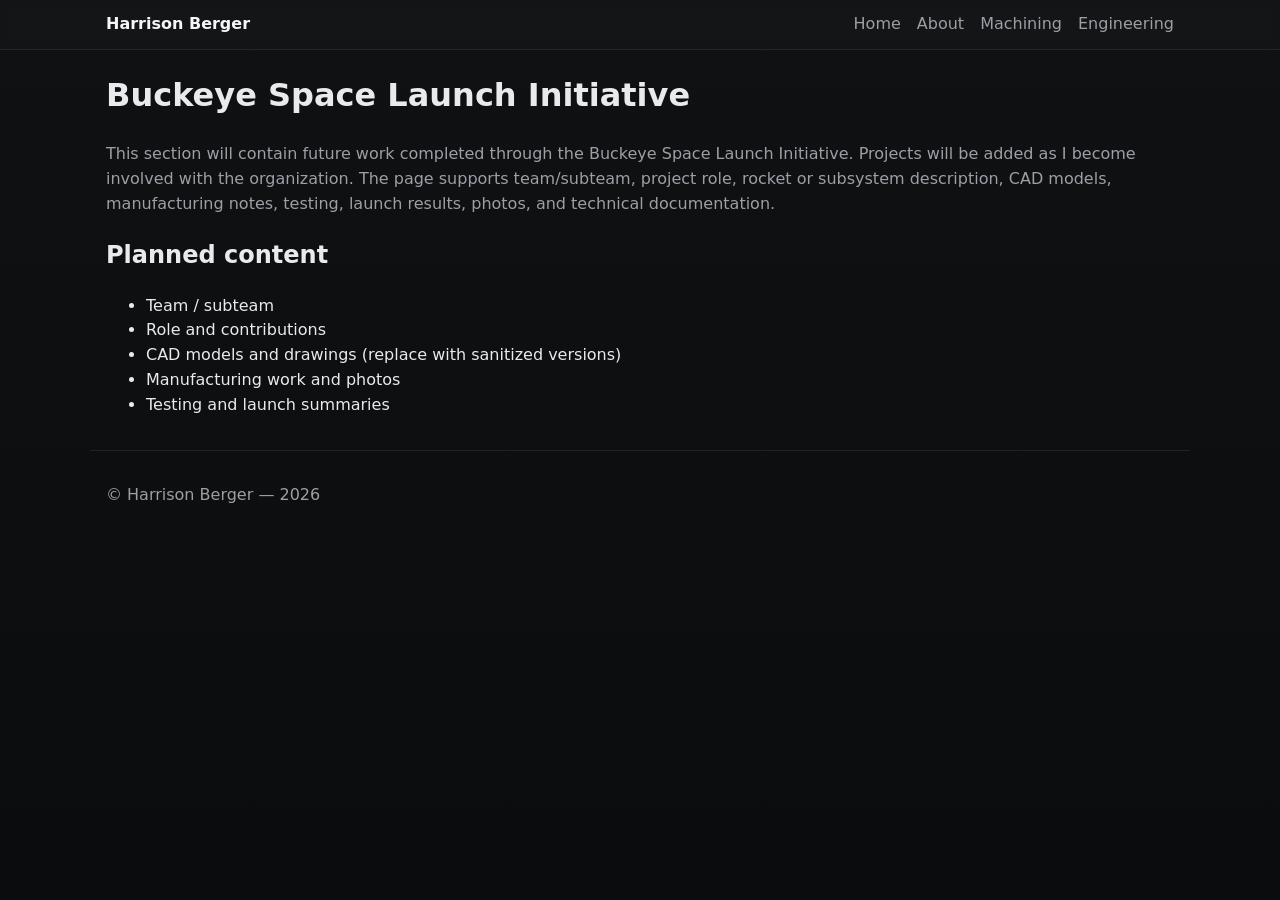
<file: projects/buckeye/index.html>
<!doctype html>
<!-- Buckeye Space Launch Initiative page reserved for future project content. -->
<html lang="en">
<head>
  <meta charset="utf-8">
  <meta name="viewport" content="width=device-width,initial-scale=1">
  <title>Buckeye Space Launch Initiative — Harrison Berger</title>
  <link rel="stylesheet" href="../../assets/css/style.css">
</head>
<body>
  <!-- Keyboard users can bypass the repeated navigation. -->
  <a class="skip-link" href="#main">Skip to content</a>
  <header class="site-header">
    <div class="container">
      <div class="brand"><a href="../../index.html">Harrison Berger</a></div>
      <nav id="site-nav" aria-label="Main navigation">
        <ul>
        <li><a href="../../index.html">Home</a></li>
        <li><a href="../../about.html">About</a></li>
        <li><a href="../machining.html">Machining</a></li>
        <li><a href="../engineering.html">Engineering</a></li>
        </ul>
      </nav>
      <button id="nav-toggle" type="button" aria-expanded="false" aria-controls="site-nav">Menu</button>
    </div>
  </header>

  <main id="main" class="container">
    <h1>Buckeye Space Launch Initiative</h1>
    <p class="intro">This section will contain future work completed through the Buckeye Space Launch Initiative. Projects will be added as I become involved with the organization. The page supports team/subteam, project role, rocket or subsystem description, CAD models, manufacturing notes, testing, launch results, photos, and technical documentation.</p>

    <section class="bsli-note">
      <h2>Planned content</h2>
      <ul>
        <li>Team / subteam</li>
        <li>Role and contributions</li>
        <li>CAD models and drawings (replace with sanitized versions)</li>
        <li>Manufacturing work and photos</li>
        <li>Testing and launch summaries</li>
      </ul>
    </section>

  </main>
  <footer class="site-footer container">
    <p>&copy; Harrison Berger — <span id="year-5"></span></p>
  </footer>
  <script src="../../assets/js/main.js"></script>
</body>
</html>
</file>
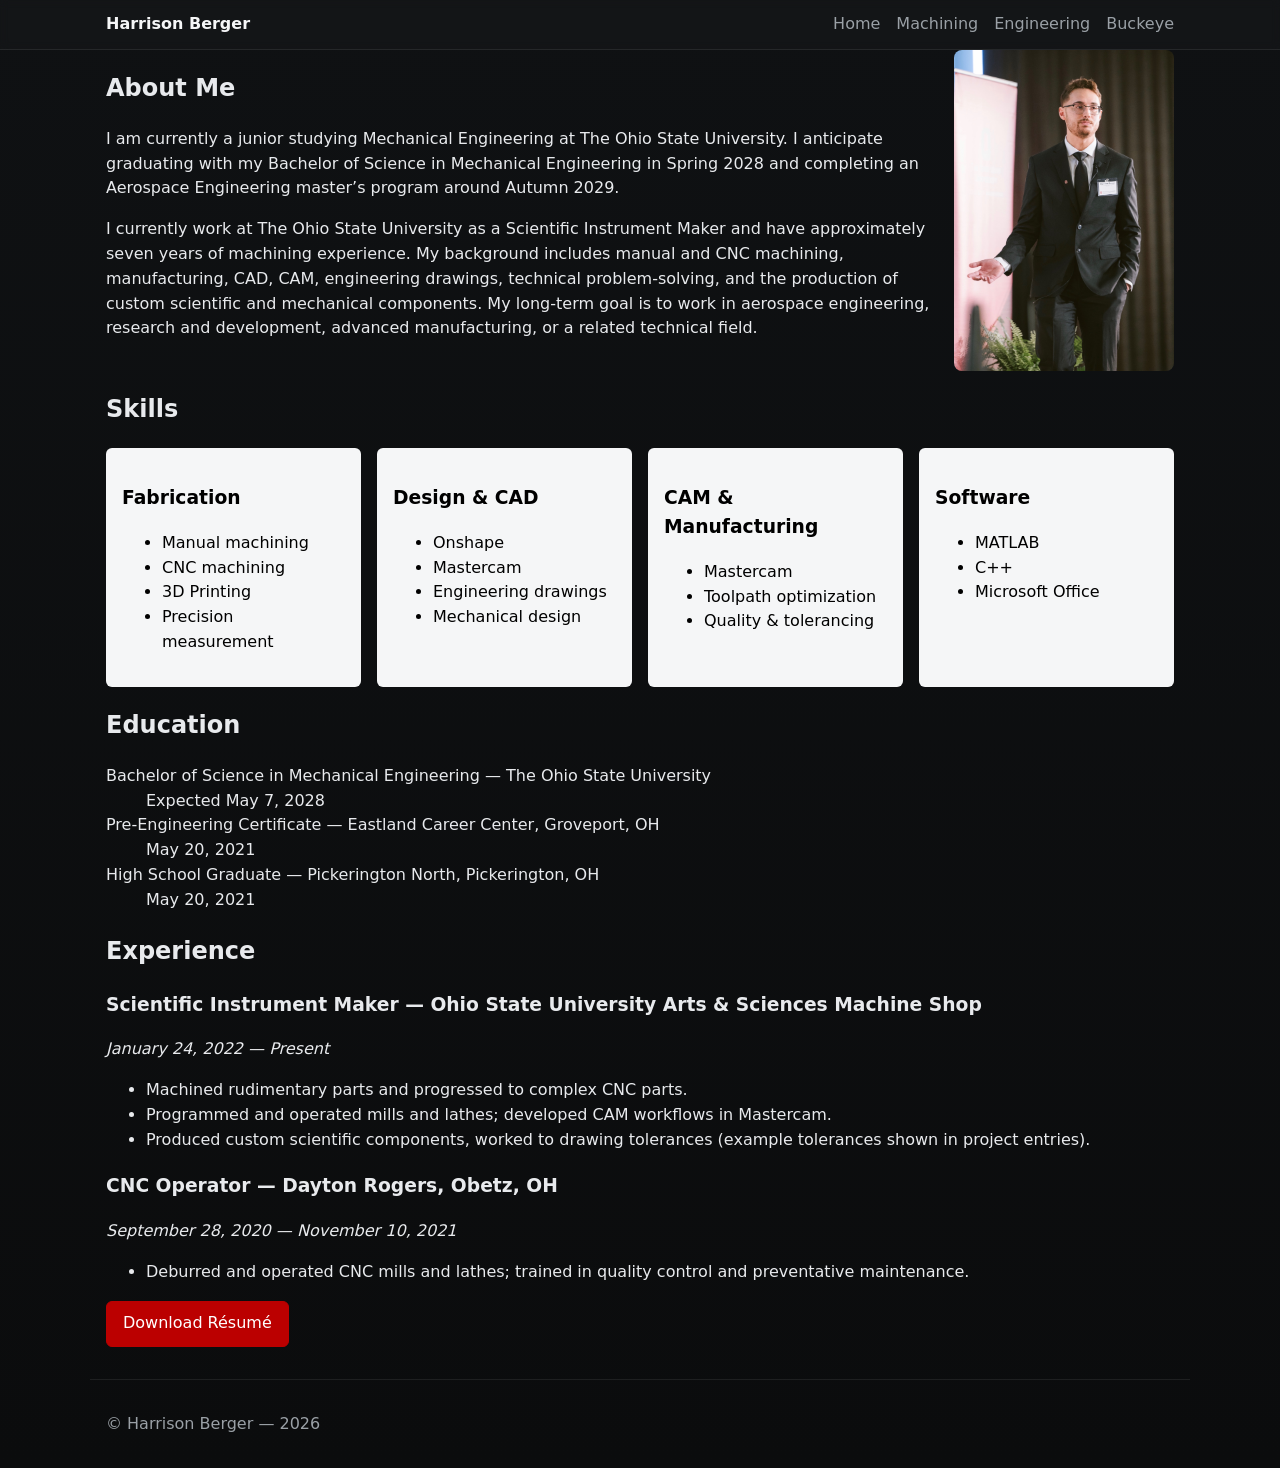
<file: about.html>
<!doctype html>
<!-- About page: biography, skills, education, experience, and resume link. -->
<html lang="en">
<head>
  <meta charset="utf-8">
  <meta name="viewport" content="width=device-width, initial-scale=1">
  <title>About — Harrison Berger</title>
  <link rel="stylesheet" href="assets/css/style.css">
</head>
<body>
  <!-- Keyboard users can bypass the repeated navigation. -->
  <a class="skip-link" href="#main">Skip to content</a>
  <header class="site-header">
    <div class="container">
      <div class="brand"><a href="index.html">Harrison Berger</a></div>
      <nav id="site-nav" aria-label="Main navigation">
        <ul>
          <li><a href="index.html">Home</a></li>
          <li><a href="projects/machining.html">Machining</a></li>
          <li><a href="projects/engineering.html">Engineering</a></li>
          <li><a href="projects/buckeye/index.html">Buckeye</a></li>
        </ul>
      </nav>
      <button id="nav-toggle" type="button" aria-expanded="false" aria-controls="site-nav">Menu</button>
    </div>
  </header>
  <main id="main" class="container about-page">
    <section class="about-intro">
      <div class="about-grid">
        <div>
          <h1>About Me</h1>
          <p>I am currently a junior studying Mechanical Engineering at The Ohio State University. I anticipate graduating with my Bachelor of Science in Mechanical Engineering in Spring 2028 and completing an Aerospace Engineering master’s program around Autumn 2029.</p>
          <p>I currently work at The Ohio State University as a Scientific Instrument Maker and have approximately seven years of machining experience. My background includes manual and CNC machining, manufacturing, CAD, CAM, engineering drawings, technical problem-solving, and the production of custom scientific and mechanical components. My long-term goal is to work in aerospace engineering, research and development, advanced manufacturing, or a related technical field.</p>
        </div>
        <aside class="headshot">
          <img src="assets/images/Outlook_Profile_Picture.jpeg" alt="Portrait of Harrison Berger" />
        </aside>
      </div>
    </section>

    <section class="skills">
      <h2>Skills</h2>
      <div class="skills-grid">
        <div class="skill-card"><h3>Fabrication</h3><ul><li>Manual machining</li><li>CNC machining</li><li>3D Printing</li><li>Precision measurement</li></ul></div>
        <div class="skill-card"><h3>Design & CAD</h3><ul><li>Onshape</li><li>Mastercam</li><li>Engineering drawings</li><li>Mechanical design</li></ul></div>
        <div class="skill-card"><h3>CAM & Manufacturing</h3><ul><li>Mastercam</li><li>Toolpath optimization</li><li>Quality & tolerancing</li></ul></div>
        <div class="skill-card"><h3>Software</h3><ul><li>MATLAB</li><li>C++</li><li>Microsoft Office</li></ul></div>
      </div>
    </section>

    <section class="education">
      <h2>Education</h2>
      <dl>
        <dt>Bachelor of Science in Mechanical Engineering — The Ohio State University</dt>
        <dd>Expected May 7, 2028</dd>

        <dt>Pre-Engineering Certificate — Eastland Career Center, Groveport, OH</dt>
        <dd>May 20, 2021</dd>

        <dt>High School Graduate — Pickerington North, Pickerington, OH</dt>
        <dd>May 20, 2021</dd>
      </dl>
    </section>

    <section class="experience">
      <h2>Experience</h2>
      <article>
        <h3>Scientific Instrument Maker — Ohio State University Arts & Sciences Machine Shop</h3>
        <p><em>January 24, 2022 — Present</em></p>
        <ul>
          <li>Machined rudimentary parts and progressed to complex CNC parts.</li>
          <li>Programmed and operated mills and lathes; developed CAM workflows in Mastercam.</li>
          <li>Produced custom scientific components, worked to drawing tolerances (example tolerances shown in project entries).</li>
        </ul>
      </article>

      <article>
        <h3>CNC Operator — Dayton Rogers, Obetz, OH</h3>
        <p><em>September 28, 2020 — November 10, 2021</em></p>
        <ul>
          <li>Deburred and operated CNC mills and lathes; trained in quality control and preventative maintenance.</li>
        </ul>
      </article>
    </section>

    <section class="download-resume">
      <a class="btn primary" href="assets/images/Resume_Harrison_Berger.pdf" download>Download Résumé</a>
    </section>

  </main>
  <footer class="site-footer container">
    <p>&copy; Harrison Berger — <span id="year-2"></span></p>
  </footer>
  <script src="assets/js/main.js"></script>
</body>
</html>
</file>
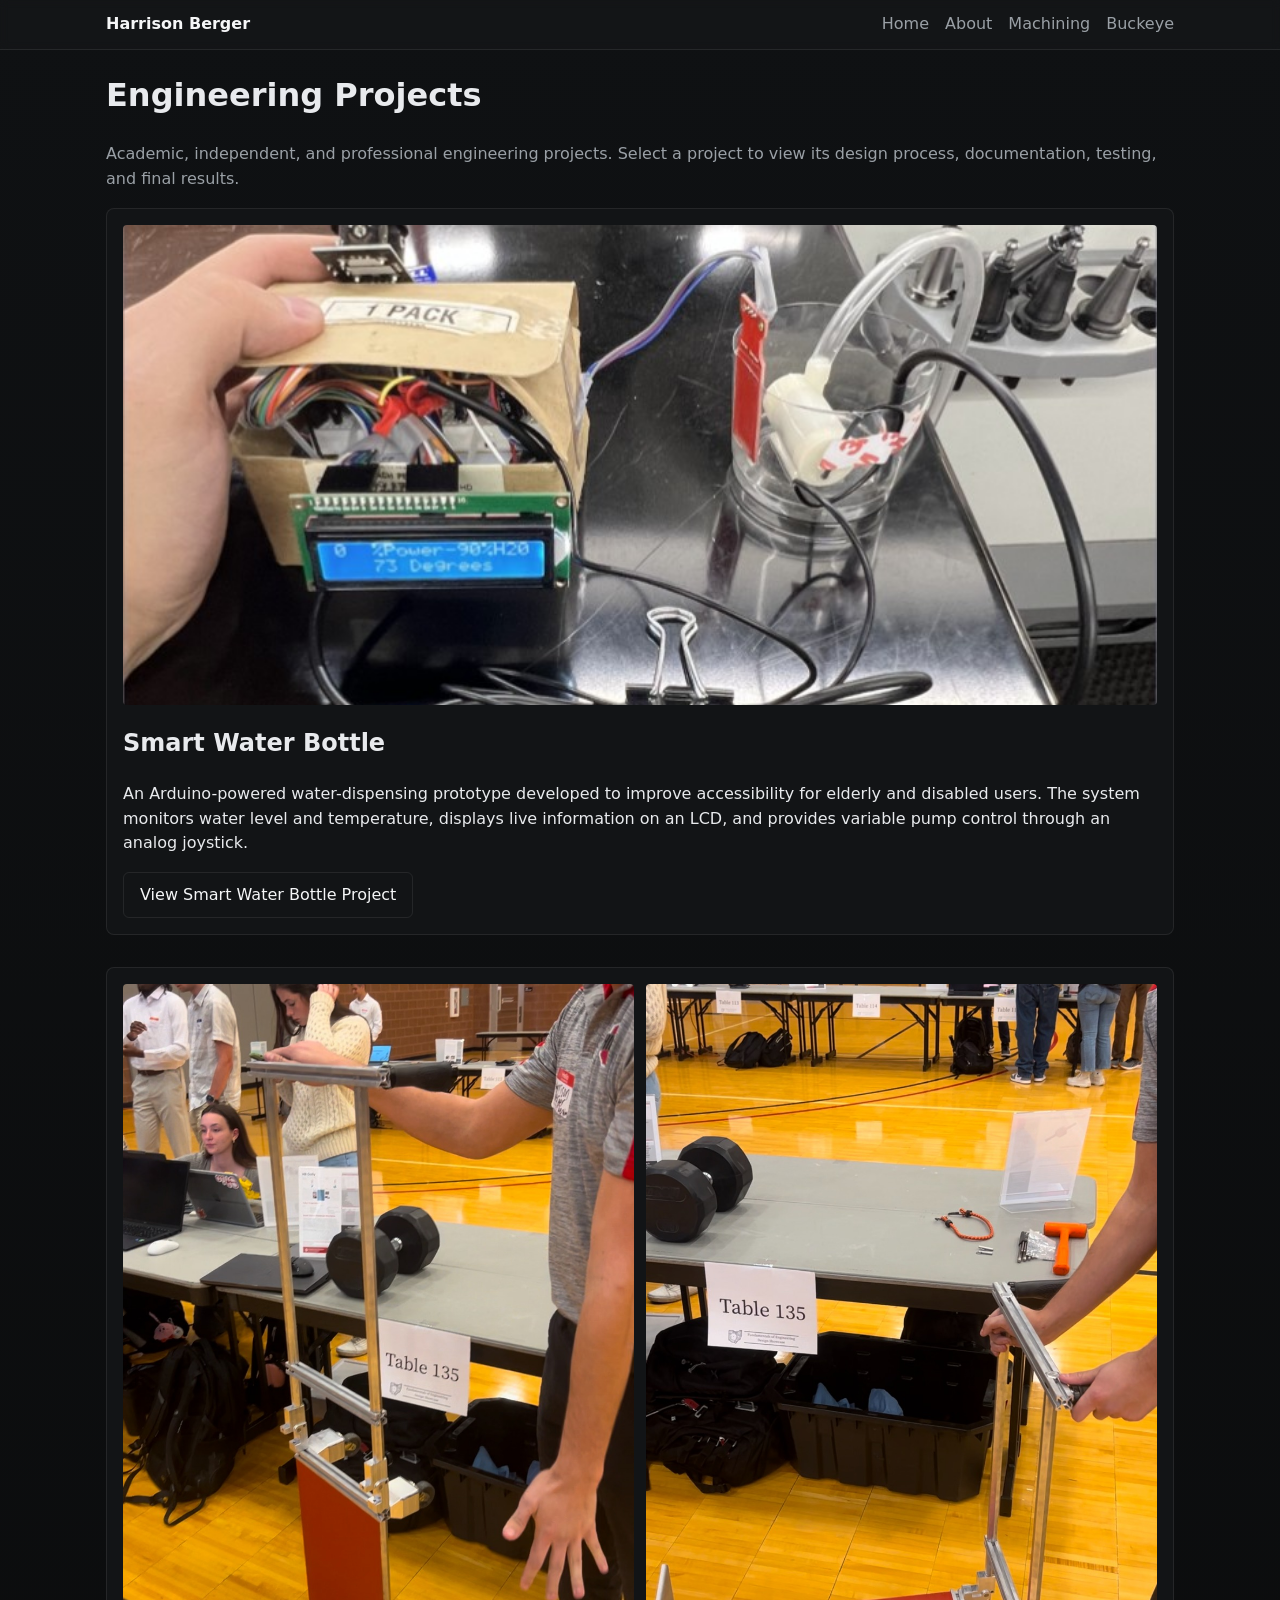
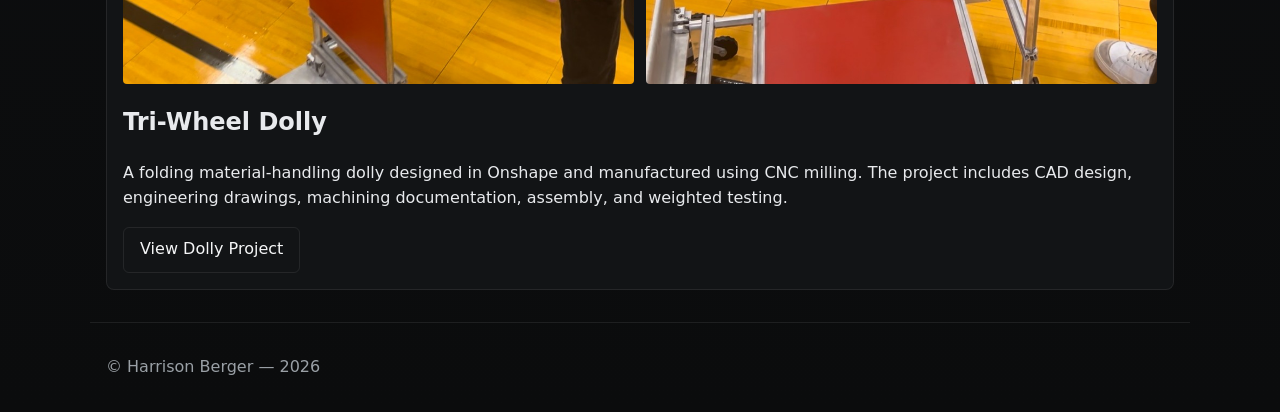
<file: projects/engineering.html>
<!doctype html>
<!-- Engineering index: links visitors to detailed engineering case studies. -->
<html lang="en">
<head>
  <meta charset="utf-8">
  <meta name="viewport" content="width=device-width,initial-scale=1">
  <title>Engineering Projects — Harrison Berger</title>
  <link rel="stylesheet" href="../assets/css/style.css">
</head>
<body>
  <!-- Keyboard users can bypass the repeated navigation. -->
  <a class="skip-link" href="#main">Skip to content</a>
  <header class="site-header">
    <div class="container">
      <div class="brand"><a href="../index.html">Harrison Berger</a></div>

      <nav id="site-nav" aria-label="Main navigation">
        <ul>
          <li><a href="../index.html">Home</a></li>
          <li><a href="../about.html">About</a></li>
          <li><a href="machining.html">Machining</a></li>
          <li><a href="buckeye/index.html">Buckeye</a></li>
        </ul>
      </nav>
      <button id="nav-toggle" type="button" aria-expanded="false" aria-controls="site-nav">Menu</button>
    </div>
  </header>
  

  <main id="main" class="container">
    <h1>Engineering Projects</h1>

    <p class="intro">
      Academic, independent, and professional engineering projects.
      Select a project to view its design process, documentation, testing,
      and final results.
    </p>

  <div class="cards-grid">

  <!-- Smart Water Bottle -->
  <article class="smart-water-bottle-card">

    <img
      class="smart-water-bottle-image"
      src="../assets/images/Smart_Water_Bottle_Content/smart-water-bottle-finished.jpeg"
      alt="Completed Smart Water Bottle prototype"
      loading="lazy"
    >

    <h2>Smart Water Bottle</h2>

    <p>
      An Arduino-powered water-dispensing prototype developed to improve
      accessibility for elderly and disabled users. The system monitors
      water level and temperature, displays live information on an LCD,
      and provides variable pump control through an analog joystick.
    </p>

    <a class="btn" href="smart-water-bottle.html">
      View Smart Water Bottle Project
    </a>

  </article>

  <!-- Tri-Wheel Dolly -->
  <article class="dolly-card">

    <div class="dolly-images">
      <img
        src="../assets/images/Dolly_Content/showcase-upright.jpeg"
        alt="Tri-Wheel Dolly standing in its upright configuration"
        loading="lazy"
      >

      <img
        src="../assets/images/Dolly_Content/showcase-horizontal.jpeg"
        alt="Tri-Wheel Dolly opened in its horizontal configuration"
        loading="lazy"
      >
    </div>

    <h2>Tri-Wheel Dolly</h2>

    <p>
      A folding material-handling dolly designed in Onshape and
      manufactured using CNC milling. The project includes CAD design,
      engineering drawings, machining documentation, assembly, and
      weighted testing.
    </p>

    <a class="btn" href="dolly.html">
      View Dolly Project
    </a>

  </article>

</div>

    <div
      id="project-modal"
      class="modal"
      role="dialog"
      aria-modal="true"
      aria-hidden="true"
    >
      <div class="modal-content" role="document">
        <button class="modal-close" aria-label="Close">Close</button>
        <div id="modal-body"></div>
      </div>
    </div>
  </main>

  <footer class="site-footer container">
    <p>&copy; Harrison Berger — <span id="year-4"></span></p>
  </footer>

  <script src="../assets/js/main.js"></script>
</body>
</html>
</file>
<file: assets/css/style.css>
/*
  GLOBAL PORTFOLIO STYLES
  ---------------------------------------------------------------------------
  This file contains styles shared by every page. Project-specific rules live
  in dolly.css and smart-water-bottle.css so future projects can add their own
  stylesheet without making this file increasingly difficult to maintain.
*/

/* Design tokens centralize the values used throughout the site. */
:root {
  --color-background: #0f1113;
  --color-background-deep: #0b0c0d;
  --color-surface: #121416;
  --color-surface-raised: #202328;
  --color-panel: #f5f6f7;
  --color-text: #e8eaed;
  --color-muted: #9aa0a6;
  --color-accent: #bb0000;
  --color-accent-hover: #d31717;
  --color-border: rgba(255, 255, 255, 0.08);
  --color-overlay: rgba(2, 2, 2, 0.72);

  --font-body: Inter, system-ui, -apple-system, "Segoe UI", Roboto, Arial, sans-serif;
  --content-width: 1100px;

  --space-1: 0.25rem;
  --space-2: 0.5rem;
  --space-3: 0.75rem;
  --space-4: 1rem;
  --space-5: 1.5rem;
  --space-6: 2rem;
  --space-7: 3rem;

  --radius-small: 4px;
  --radius-medium: 8px;
  --radius-large: 12px;
  --shadow-image: 0 6px 20px rgba(0, 0, 0, 0.6);

  /* Backward-compatible aliases used by the two existing project stylesheets. */
  --bg: var(--color-background);
  --panel: var(--color-panel);
  --text: var(--color-text);
  --muted: var(--color-muted);
  --accent: var(--color-accent);
  --card-bg: var(--color-surface);
  --container-width: var(--content-width);
}

/* Include borders and padding inside declared element dimensions. */
*,
*::before,
*::after {
  box-sizing: border-box;
}

/* Enable smooth in-page navigation while respecting reduced-motion settings. */
html {
  min-height: 100%;
  scroll-behavior: smooth;
}

/* Establish the site-wide typography, colors, and background. */
body {
  min-height: 100%;
  margin: 0;
  font-family: var(--font-body);
  line-height: 1.55;
  color: var(--color-text);
  background: linear-gradient(180deg, var(--color-background), var(--color-background-deep));
}

/* Keep media responsive by default. */
img,
video,
iframe,
model-viewer {
  max-width: 100%;
}

/* Make keyboard focus visible throughout the site. */
:focus-visible {
  outline: 3px solid var(--color-accent);
  outline-offset: 3px;
}

/* Constrain page content while preserving comfortable side padding. */
.container {
  width: min(100%, var(--content-width));
  margin-inline: auto;
  padding-inline: var(--space-4);
}

/* Hide the skip link until a keyboard user focuses it. */
.skip-link {
  position: fixed;
  z-index: 1000;
  top: var(--space-4);
  left: var(--space-4);
  transform: translateY(-200%);
  padding: var(--space-2) var(--space-4);
  border-radius: var(--radius-small);
  color: #000;
  background: var(--color-panel);
  text-decoration: none;
}

/* Reveal the skip link when it receives keyboard focus. */
.skip-link:focus {
  transform: translateY(0);
}

/* Create the translucent site-wide navigation bar. */
.site-header {
  position: relative;
  z-index: 100;
  border-bottom: 1px solid var(--color-border);
  background: rgba(255, 255, 255, 0.02);
  backdrop-filter: blur(4px);
}

/* Place the brand, navigation, and mobile button on one row. */
.site-header .container {
  display: flex;
  align-items: center;
  justify-content: space-between;
  gap: var(--space-4);
  padding-block: var(--space-3);
}

/* Style the portfolio owner's name as the header brand. */
.brand a {
  color: var(--color-panel);
  font-weight: 700;
  text-decoration: none;
}

/* Remove browser list styling from navigation links. */
nav ul {
  display: flex;
  gap: var(--space-4);
  margin: 0;
  padding: 0;
  list-style: none;
}

/* Use a quieter color for inactive navigation links. */
nav a {
  color: var(--color-muted);
  text-decoration: none;
}

/* Brighten navigation links during pointer or keyboard interaction. */
nav a:hover,
nav a:focus-visible {
  color: var(--color-panel);
}

/* Hide the mobile navigation control on wide screens. */
#nav-toggle {
  display: none;
  padding: var(--space-2) var(--space-3);
  border: 1px solid var(--color-border);
  border-radius: var(--radius-small);
  color: var(--color-panel);
  background: transparent;
  font: inherit;
  cursor: pointer;
}

/* Add vertical breathing room around the home-page introduction. */
.hero {
  padding-block: var(--space-7);
}

/* Split hero copy and portrait into two columns on wide screens. */
.hero-grid {
  display: grid;
  grid-template-columns: minmax(0, 1fr) minmax(280px, 480px);
  gap: var(--space-6);
  align-items: center;
}

/* Emphasize the primary home-page heading. */
.hero-text h1 {
  margin: 0 0 var(--space-2);
  color: var(--color-panel);
  font-size: clamp(2rem, 5vw, 3.5rem);
  line-height: 1.1;
}

/* Style the compact professional-title line. */
.title {
  color: var(--color-muted);
  font-weight: 600;
}

/* Separate the longer introduction from the title. */
.lead {
  margin-top: var(--space-4);
  color: var(--color-muted);
}

/* Keep hero action buttons aligned and allow wrapping on narrow screens. */
.hero-ctas {
  display: flex;
  flex-wrap: wrap;
  gap: var(--space-3);
}

/* Provide one reusable button treatment for links and native buttons. */
.btn {
  display: inline-flex;
  align-items: center;
  justify-content: center;
  min-height: 42px;
  padding: 0.6rem 1rem;
  border: 1px solid var(--color-border);
  border-radius: 6px;
  color: var(--color-panel);
  background: transparent;
  font: inherit;
  text-decoration: none;
  cursor: pointer;
}

/* Use the brand accent for the highest-priority action. */
.btn.primary {
  border-color: var(--color-accent);
  color: #fff;
  background: var(--color-accent);
}

/* Give all buttons clear interaction feedback. */
.btn:hover,
.btn:focus-visible,
.btn.primary:hover,
.btn.primary:focus-visible {
  border-color: var(--color-accent-hover);
  background: var(--color-accent-hover);
}

/* Preserve the portrait's aspect ratio and give it visual depth. */
.hero-image img {
  display: block;
  width: 100%;
  height: auto;
  border-radius: var(--radius-medium);
  box-shadow: var(--shadow-image);
}

/* Create a reusable responsive card grid. */
.cards-grid {
  display: grid;
  grid-template-columns: repeat(auto-fit, minmax(240px, 1fr));
  gap: var(--space-5);
  margin-top: var(--space-4);
}

/* Create the shared dark card surface. */
.card,
.dolly-card,
.smart-water-bottle-card {
  padding: var(--space-4);
  border: 1px solid var(--color-border);
  border-radius: var(--radius-medium);
  background: var(--color-surface);
}

/* Give ordinary card images predictable dimensions. */
.card > img {
  width: 100%;
  height: 160px;
  object-fit: cover;
  border-radius: var(--radius-small);
}

/* Keep card headings close to their supporting media. */
.card h3 {
  margin: var(--space-2) 0 var(--space-1);
}

/* Stack engineering index entries vertically for large visual previews. */
.projects-index .cards-grid,
main > .cards-grid {
  grid-template-columns: 1fr;
  gap: var(--space-6);
}

/* Display the two dolly preview images beside one another. */
.dolly-images {
  display: grid;
  grid-template-columns: repeat(2, minmax(0, 1fr));
  gap: var(--space-3);
}

/* Crop the dolly previews consistently without distorting them. */
.dolly-images img {
  width: 100%;
  height: min(65vw, 700px);
  object-fit: cover;
  border-radius: var(--radius-small);
}

/* Give the Smart Water Bottle index preview a useful fixed presentation. */
.smart-water-bottle-image {
  display: block;
  width: 100%;
  height: min(55vw, 480px);
  object-fit: cover;
  border-radius: var(--radius-small);
}

/* Lay out About-page biography content and portrait. */
.about-grid {
  display: grid;
  grid-template-columns: minmax(0, 1fr) 220px;
  gap: var(--space-5);
  align-items: start;
}

/* Keep the About-page portrait responsive. */
.headshot img {
  display: block;
  width: 100%;
  height: auto;
  border-radius: var(--radius-medium);
}

/* Arrange skill cards into as many columns as space allows. */
.skills-grid {
  display: grid;
  grid-template-columns: repeat(auto-fit, minmax(200px, 1fr));
  gap: var(--space-4);
}

/* Contrast skill cards against the dark page background. */
.skill-card {
  padding: var(--space-4);
  border-radius: 6px;
  color: #000;
  background: var(--color-panel);
}

/* Tone down supporting text without reducing readability. */
.intro,
.small {
  color: var(--color-muted);
}

/* Slightly reduce text reserved for metadata or short summaries. */
.small {
  font-size: 0.9rem;
}

/* Give the scholarship section a clear visual break. */
.speech-section {
  width: min(95%, var(--content-width));
  margin-block: 5rem;
  text-align: center;
}

/* Limit the speech description to a comfortable reading width. */
.speech-description {
  max-width: 700px;
  margin: 0 auto var(--space-6);
}

/* Keep the embedded scholarship video centered and responsive. */
.video-container {
  width: 100%;
  margin-inline: auto;
}

/* Maintain the embedded video's standard widescreen ratio. */
.video-container iframe {
  display: block;
  width: 100%;
  aspect-ratio: 16 / 9;
  border: 0;
  border-radius: var(--radius-large);
}

/* Remove bullets from the compact contact link list. */
.contact-list {
  padding: 0;
  list-style: none;
}

/* Add separation between contact rows. */
.contact-list li + li {
  margin-top: var(--space-3);
}

/* Turn contact links into compact accent-colored pills. */
#contact a {
  display: inline-flex;
  align-items: center;
  width: fit-content;
  padding: 2px 6px;
  border-radius: 5px;
  color: #fff;
  background: var(--color-accent);
  font-size: 0.9rem;
  font-weight: 500;
  line-height: 1.2;
  text-decoration: none;
}

/* Cover the viewport behind a project-details dialog. */
.modal {
  position: fixed;
  z-index: 500;
  inset: 0;
  display: none;
  align-items: center;
  justify-content: center;
  padding: var(--space-6);
  background: var(--color-overlay);
}

/* JavaScript changes aria-hidden instead of adding presentation-only classes. */
.modal[aria-hidden="false"] {
  display: flex;
}

/* Contain modal content and allow long details to scroll. */
.modal-content {
  width: min(980px, 95%);
  max-height: 90vh;
  overflow: auto;
  padding: var(--space-4);
  border-radius: var(--radius-medium);
  color: #000;
  background: var(--color-panel);
}

/* Place the modal close action in the upper-right corner. */
.modal-close {
  float: right;
  border: 0;
  background: transparent;
  font: inherit;
  font-weight: 700;
  cursor: pointer;
}

/* Style the site footer consistently on every page. */
.site-footer {
  margin-top: var(--space-6);
  padding-block: var(--space-4);
  border-top: 1px solid var(--color-border);
  color: var(--color-muted);
}

/* FEATURED PROJECTS ------------------------------------------------------- */

/* Keep the three featured projects in equal columns on desktop. */
#featured-cards {
  grid-template-columns: repeat(3, minmax(0, 1fr));
  align-items: stretch;
}

/* Allow each featured card's action to align at the bottom. */
#featured-cards .card {
  display: flex;
  flex-direction: column;
}

/* Reserve a consistent portrait-oriented media area. */
#featured-cards .featured-media {
  width: 100%;
  aspect-ratio: 2 / 3;
  overflow: hidden;
  border-radius: var(--radius-small);
}

/* Make either an image or a video fill the reserved media area. */
#featured-cards .featured-media img,
#featured-cards .featured-media iframe {
  display: block;
  width: 100%;
  height: 100%;
  border: 0;
  object-fit: cover;
}

/* Push the card action to the bottom when summaries differ in length. */
#featured-cards .card > p:last-child {
  margin-top: auto;
}

/* MACHINING PROJECTS ----------------------------------------------------- */

/* Replace the generic card grid with a chronological single-column layout. */
#machining-grid {
  display: block;
}

/* Separate each large machining project presentation. */
#machining-grid .machining-projects-layout {
  display: grid;
  gap: 36px;
}

/* Give feature cards more room than ordinary summary cards. */
#machining-grid .machining-feature-card {
  width: 100%;
  padding: 24px;
}

/* Keep machining introductions at a readable line length. */
#machining-grid .machining-project-heading {
  max-width: 850px;
  margin-bottom: 20px;
}

/* Tighten the heading's internal spacing. */
#machining-grid .machining-project-heading h2 {
  margin: 0 0 8px;
}

/* Remove redundant top spacing from its description. */
#machining-grid .machining-project-heading p {
  margin-top: 0;
}

/* Place the Air Motor model beside its operating animation. */
#machining-grid .air-motor-media {
  display: grid;
  grid-template-columns: repeat(2, minmax(0, 1fr));
  gap: 20px;
  align-items: stretch;
}

/* Give paired machining media matching dimensions. */
#machining-grid .air-motor-model,
#machining-grid .air-motor-media img,
#machining-grid .machining-project-model {
  display: block;
  width: 100%;
  max-width: none;
  height: 500px;
  margin: 0;
  border-radius: var(--radius-medium);
  background: #e6dddd;
}

/* Show the complete operating animation inside its frame. */
#machining-grid .air-motor-media img {
  object-fit: contain;
}

/* Place Titan and Shop Sign models beside their slideshows. */
#machining-grid .machining-model-slideshow-row {
  display: grid;
  grid-template-columns: repeat(2, minmax(0, 1fr));
  gap: 20px;
  align-items: start;
}

/* Prevent slideshow content from overflowing a grid column. */
#machining-grid .machining-model-slideshow-row .project-slideshow {
  min-width: 0;
  margin-top: 0;
}

/* Separate slideshow groups from the media above them. */
#machining-grid .project-slideshow {
  width: 100%;
  margin-top: 28px;
}

/* Tighten slideshow heading spacing. */
#machining-grid .project-slideshow h3 {
  margin-bottom: 6px;
}

/* Visually de-emphasize the chronology explanation. */
#machining-grid .slideshow-description {
  margin-top: 0;
  color: var(--color-muted);
}

/* Create the clipped frame in which one slide is displayed. */
#machining-grid .slideshow-stage {
  position: relative;
  width: 100%;
  overflow: hidden;
  border-radius: var(--radius-medium);
  background: #16181c;
}

/* Keep the secondary Air Motor slideshow narrower than the feature card. */
#machining-grid .project-slideshow-small {
  max-width: 760px;
  margin-inline: auto;
}

/* Give the Air Motor progress slideshow a compact height. */
#machining-grid .project-slideshow-small .slideshow-stage {
  height: 340px;
}

/* Align larger project slideshows with adjacent 3D viewers. */
#machining-grid .project-slideshow-large .slideshow-stage {
  height: 500px;
}

/* Hide all slideshow frames until JavaScript marks one active. */
#machining-grid .slideshow-slide {
  display: none;
  width: 100%;
  height: 100%;
  margin: 0;
}

/* Display the current slide as a vertical media-and-caption stack. */
#machining-grid .slideshow-slide.active {
  display: flex;
  flex-direction: column;
}

/* Fill the available frame while preserving complete image/video content. */
#machining-grid .slideshow-slide img,
#machining-grid .slideshow-slide video {
  display: block;
  flex: 1;
  width: 100%;
  max-width: none;
  min-height: 0;
  margin: 0;
  object-fit: contain;
  background: #16181c;
}

/* Present each slide's chronological caption below its media. */
#machining-grid .slideshow-slide figcaption {
  flex: 0 0 auto;
  padding: 10px 14px;
  color: #fff;
  background: var(--color-surface-raised);
  font-size: 0.95rem;
  text-align: center;
}

/* Align previous, counter, and next controls in one row. */
#machining-grid .slideshow-controls {
  display: grid;
  grid-template-columns: minmax(120px, 1fr) auto minmax(120px, 1fr);
  gap: 14px;
  align-items: center;
  margin-top: 14px;
}

/* Make slideshow actions visually consistent with the dark cards. */
#machining-grid .slideshow-button {
  min-height: 42px;
  padding: 9px 14px;
  border: 1px solid rgba(255, 255, 255, 0.18);
  border-radius: 6px;
  color: #fff;
  background: var(--color-surface-raised);
  font: inherit;
  font-weight: 700;
  cursor: pointer;
}

/* Use the accent color when a slideshow action is interactive. */
#machining-grid .slideshow-button:hover,
#machining-grid .slideshow-button:focus-visible {
  background: var(--color-accent);
}

/* Anchor the previous control to the left edge. */
#machining-grid .slideshow-previous {
  justify-self: start;
}

/* Anchor the next control to the right edge. */
#machining-grid .slideshow-next {
  justify-self: end;
}

/* Reserve stable width for the changing slide count. */
#machining-grid .slideshow-counter {
  min-width: 60px;
  font-weight: 700;
  text-align: center;
}

/* Separate the project-details action from slideshow controls. */
#machining-grid .machining-details-button {
  margin: 24px 0 0;
}

/* Provide a contrasting secondary action used by project pages. */
.btn-secondary {
  display: inline-block;
  padding: 0.8rem 1.4rem;
  border: 2px solid #1f3a5f;
  border-radius: var(--radius-medium);
  color: #fff;
  background: #1f3a5f;
  font-weight: 600;
  text-decoration: none;
  transition: transform 0.25s ease, background-color 0.25s ease, border-color 0.25s ease;
}

/* Lift the secondary action slightly during pointer interaction. */
.btn-secondary:hover,
.btn-secondary:focus-visible {
  transform: translateY(-2px);
  border-color: #2b4f7c;
  background: #2b4f7c;
}

/* Return the action to its normal position when pressed. */
.btn-secondary:active {
  transform: translateY(0);
}

/* RESPONSIVE BEHAVIOR ---------------------------------------------------- */

/* Collapse wide layouts before they become cramped on tablets. */
@media (max-width: 900px) {
  .hero-grid,
  .about-grid {
    grid-template-columns: 1fr;
  }

  .headshot {
    max-width: 320px;
  }

  /* Convert the navigation list into a hidden mobile panel. */
  #site-nav {
    position: absolute;
    top: 100%;
    right: var(--space-4);
    left: var(--space-4);
    display: none;
    padding: var(--space-4);
    border: 1px solid var(--color-border);
    border-radius: var(--radius-medium);
    background: var(--color-surface);
  }

  /* JavaScript controls this class and keeps presentation out of inline styles. */
  #site-nav.is-open {
    display: block;
  }

  #site-nav ul {
    flex-direction: column;
  }

  #nav-toggle {
    display: inline-block;
  }
}

/* Stack three featured cards and paired machining media on smaller screens. */
@media (max-width: 800px) {
  #featured-cards,
  #machining-grid .air-motor-media,
  #machining-grid .machining-model-slideshow-row {
    grid-template-columns: 1fr;
  }
}

/* Adapt slideshow controls and media heights for phones and small tablets. */
@media (max-width: 750px) {
  #machining-grid .machining-feature-card {
    padding: var(--space-4);
  }

  #machining-grid .air-motor-model,
  #machining-grid .air-motor-media img,
  #machining-grid .machining-project-model,
  #machining-grid .project-slideshow-large .slideshow-stage {
    height: 400px;
  }

  #machining-grid .project-slideshow-small .slideshow-stage {
    height: 300px;
  }

  #machining-grid .slideshow-controls {
    grid-template-columns: 1fr 1fr;
  }

  #machining-grid .slideshow-counter {
    grid-column: 1 / -1;
    grid-row: 1;
  }

  #machining-grid .slideshow-previous {
    grid-column: 1;
    grid-row: 2;
  }

  #machining-grid .slideshow-next {
    grid-column: 2;
    grid-row: 2;
  }
}

/* Stack paired engineering previews and reduce media heights on phones. */
@media (max-width: 600px) {
  .dolly-images {
    grid-template-columns: 1fr;
  }

  .dolly-images img,
  .smart-water-bottle-image {
    height: 360px;
  }
}

/* Reduce machining frames and make controls full-width on very small screens. */
@media (max-width: 480px) {
  #machining-grid .air-motor-model,
  #machining-grid .air-motor-media img,
  #machining-grid .machining-project-model,
  #machining-grid .project-slideshow-large .slideshow-stage {
    height: 320px;
  }

  #machining-grid .project-slideshow-small .slideshow-stage {
    height: 260px;
  }

  #machining-grid .slideshow-button {
    width: 100%;
    font-size: 0.88rem;
  }
}

/* Disable animated scrolling and transforms when the user requests less motion. */
@media (prefers-reduced-motion: reduce) {
  html {
    scroll-behavior: auto;
  }

  *,
  *::before,
  *::after {
    scroll-behavior: auto !important;
    transition-duration: 0.01ms !important;
  }
}
.highlights > h2,
.speech-section > h2 {
  text-align: center;
}
</file>
